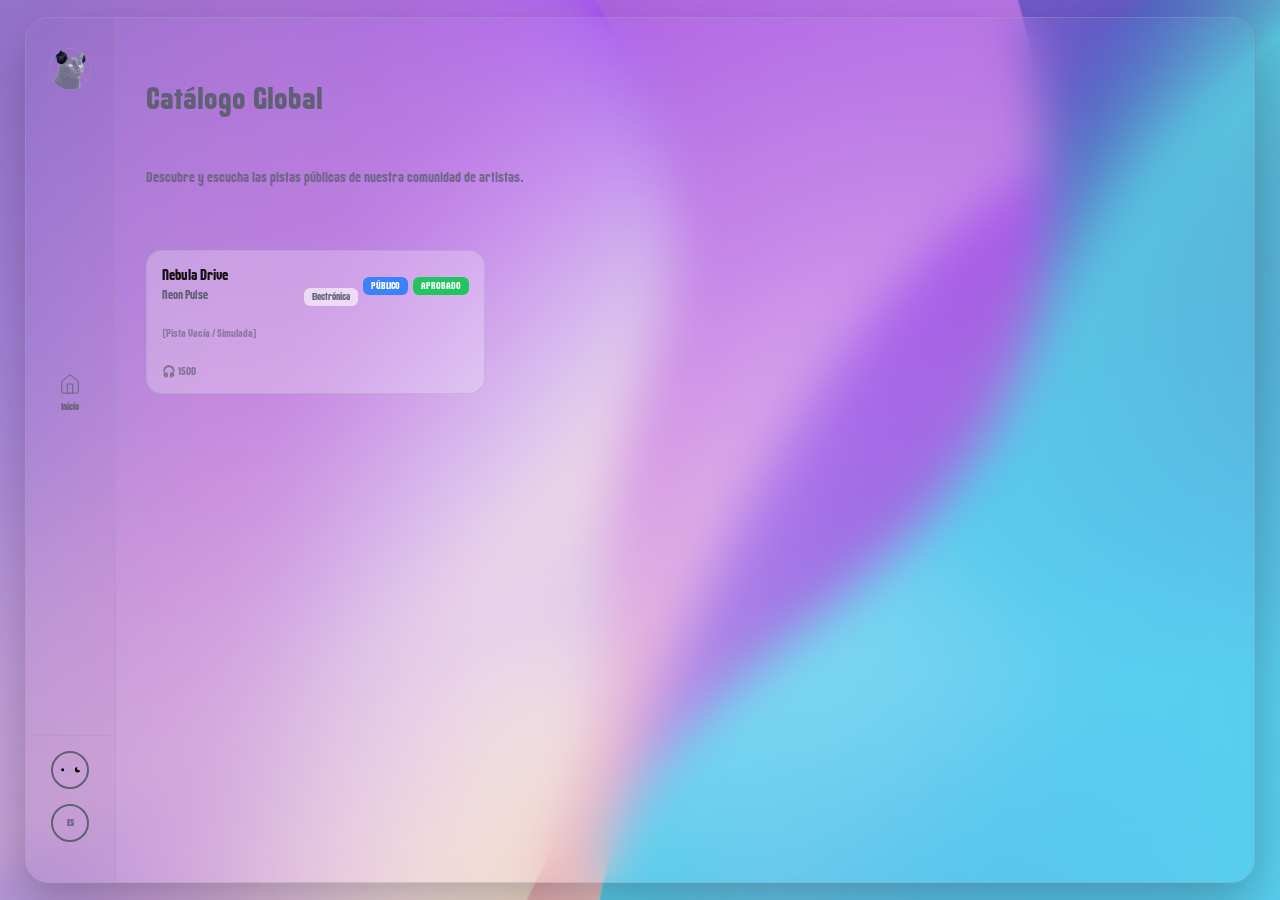
<file: catalogo.html>
<!DOCTYPE html>
<html lang="es">
<head>
    <meta charset="UTF-8">
    <meta name="viewport" content="width=device-width, initial-scale=1.0">
    <title>Mishgroove - Catálogo Global</title>
    <link rel="stylesheet" href="styles.css">
    <link id="favicon" rel="icon" type="image/png" href="icon/Claro/favicon-128x128.png">
</head>
<body class="theme-claro">

    <div class="glass-dashboard-container">
        <aside class="sidebar">
            <div class="logo-avatar-wrapper">
                <img src="Images/logo tema claro.png" class="logo-avatar img-claro" alt="Logo Mishgroove" onerror="this.style.display='none'">
                <img src="Images/logo tema alt.png" class="logo-avatar img-alt" alt="Logo Mishgroove" onerror="this.style.display='none'">
                <img src="Images/logo tema oscuro.png" class="logo-avatar img-oscuro" alt="Logo Mishgroove" onerror="this.style.display='none'">
            </div>
        
            <nav class="sidebar-nav">
                <ul class="nav-links">
                    <li><a href="index.html">
                        <svg class="nav-svg-icon" viewBox="0 0 24 24"><path d="M3 9l9-7 9 7v11a2 2 0 0 1-2 2H5a2 2 0 0 1-2-2z"></path><polyline points="9 22 9 12 15 12 15 22"></polyline></svg>
                        <span class="nav-text lang" data-es="Inicio" data-en="Home">Inicio</span>
                    </a></li>
                </ul>
            </nav>

            <div class="sidebar-controls-footer">
                <div class="dropdown-container">
                    <button class="theme-circle-btn" id="theme-menu-btn">
                        <svg class="icon-sun" viewBox="0 0 24 24"><circle cx="12" cy="12" r="5"></circle></svg>
                        <svg class="icon-spark" viewBox="0 0 24 24"><path d="M12 2v4M12 18v4M4.93 4.93l2.83 2.83"></path></svg>
                        <svg class="icon-moon" viewBox="0 0 24 24"><path d="M21 12.79A9 9 0 1 1 11.21 3 7 7 0 0 0 21 12.79z"></path></svg>
                    </button>
                    <div class="dropdown-menu" id="theme-menu">
                        <div class="dropdown-item" data-theme="0"><svg viewBox="0 0 24 24"><circle cx="12" cy="12" r="5"></circle></svg> Claro</div>
                        <div class="dropdown-item" data-theme="1"><svg viewBox="0 0 24 24"><path d="M12 2v4M12 18v4"></path></svg> Alt</div>
                        <div class="dropdown-item" data-theme="2"><svg viewBox="0 0 24 24"><path d="M21 12.79A9 9 0 1 1 11.21 3 7 7 0 0 0 21 12.79z"></path></svg> Oscuro</div>
                    </div>
                </div>

                <div class="dropdown-container">
                    <button class="theme-circle-btn" id="lang-menu-btn" style="font-size:10px; font-weight:bold;">ES</button>
                    <div class="dropdown-menu" id="lang-menu">
                        <div class="dropdown-item" data-lang="es">ES</div>
                        <div class="dropdown-item" data-lang="en">EN</div>
                    </div>
                </div>
            </div>
        </aside>

        <main class="db-main-content" style="padding-top:40px;">
            <header class="db-topbar" style="border:none;">
                <div class="topbar-welcome"><h1 class="lang" data-es="Catálogo Global" data-en="Global Catalog">Catálogo Global</h1></div>
            </header>
            <p style="font-size: 14px; opacity:0.8; max-width:800px; margin-top:-10px;" class="lang" data-es="Descubre y escucha las pistas públicas de nuestra comunidad de artistas." data-en="Discover and listen to public tracks from our artist community.">Descubre y escucha las pistas públicas de nuestra comunidad de artistas.</p>
            
            <div class="catalog-grid" id="public-catalog-list" style="margin: 30px 0; max-width:100%;">
                </div>
        </main>
    </div>

    <script src="script.js"></script>
</body>
</html>
</file>
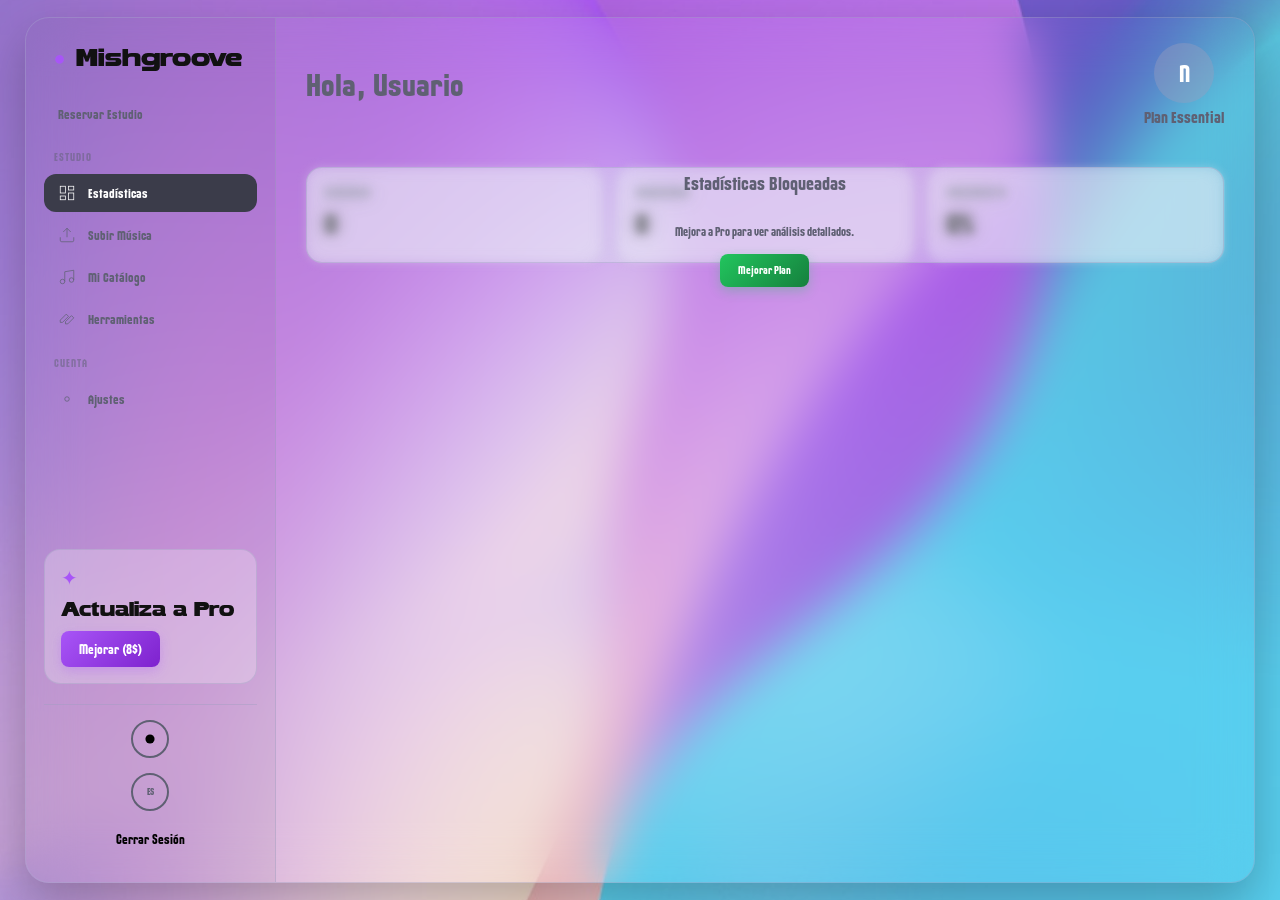
<file: essential.html>
<!DOCTYPE html>
<html lang="es">
<head>
    <meta charset="UTF-8">
    <meta name="viewport" content="width=device-width, initial-scale=1.0">
    <title>Mishgroove - Plan Essential</title>
    <link rel="stylesheet" href="styles.css">
    <link id="favicon" rel="icon" type="image/png" href="icon/Claro/favicon-128x128.png">
</head>
<body class="theme-claro">
    <div class="glass-dashboard-container">
        <aside class="db-sidebar">
            <div class="db-brand"><span class="brand-logo">●</span><span class="brand-name">Mishgroove</span></div>
            <nav class="db-menu">
                <button class="menu-item tab-trigger" data-target="view-reservations"><span>Reservar Estudio</span></button>
                <p class="menu-category lang" data-es="Estudio" data-en="Studio">Estudio</p>
                <button class="menu-item active tab-trigger" data-target="view-stats">
                    <svg viewBox="0 0 24 24"><rect x="3" y="3" width="7" height="9"></rect><rect x="14" y="3" width="7" height="5"></rect><rect x="14" y="12" width="7" height="9"></rect><rect x="3" y="16" width="7" height="5"></rect></svg>
                    <span class="lang" data-es="Estadísticas" data-en="Stats">Estadísticas</span>
                </button>
                <button class="menu-item tab-trigger" data-target="view-upload">
                    <svg viewBox="0 0 24 24"><path d="M21 15v4a2 2 0 0 1-2 2H5a2 2 0 0 1-2-2v-4M17 8l-5-5-5 5M12 3v12"/></svg>
                    <span class="lang" data-es="Subir Música" data-en="Upload Music">Subir Música</span>
                </button>
                <button class="menu-item tab-trigger" data-target="view-catalog">
                    <svg viewBox="0 0 24 24"><path d="M9 18V5l12-2v13"></path><circle cx="6" cy="18" r="3"></circle><circle cx="18" cy="16" r="3"></circle></svg>
                    <span class="lang" data-es="Mi Catálogo" data-en="My Catalog">Mi Catálogo</span>
                </button>
                <button class="menu-item tab-trigger" data-target="view-tools">
                    <svg viewBox="0 0 24 24"><path d="M3 16.5v-3l8-8 3 3-8 8h-3zM18 7.5l3 3-8 8h-3v-3l8-8z"></path></svg>
                    <span>Herramientas</span>
                </button>
                <p class="menu-category lang" data-es="Cuenta" data-en="Account">Cuenta</p>
                <button class="menu-item tab-trigger" data-target="view-settings">
                    <svg viewBox="0 0 24 24"><circle cx="12" cy="12" r="3"></circle><path d="M19.4 15..."></path></svg>
                    <span class="lang" data-es="Ajustes" data-en="Settings">Ajustes</span>
                </button>
            </nav>

            <div class="sidebar-promo-card">
                <div class="promo-icon">✦</div>
                <h4 class="lang" data-es="Actualiza a Pro" data-en="Upgrade to Pro">Actualiza a Pro</h4>
                <button class="btn-promo-upgrade tab-trigger" data-target="view-settings" class="lang" data-es="Mejorar (8$)" data-en="Upgrade ($8)">Mejorar (8$)</button>
            </div>
            
            <div class="sidebar-controls-footer">
                <div class="dropdown-container">
                    <button class="theme-circle-btn" id="theme-menu-btn"><svg class="icon-sun" viewBox="0 0 24 24"><circle cx="12" cy="12" r="5"></circle></svg></button>
                    <div class="dropdown-menu" id="theme-menu">
                        <div class="dropdown-item" data-theme="0">Claro</div>
                        <div class="dropdown-item" data-theme="1">Alt</div>
                        <div class="dropdown-item" data-theme="2">Oscuro</div>
                    </div>
                </div>
                <div class="dropdown-container">
                    <button class="theme-circle-btn" id="lang-menu-btn" style="font-size:10px; font-weight:bold;">ES</button>
                    <div class="dropdown-menu" id="lang-menu">
                        <div class="dropdown-item" data-lang="es">ES</div>
                        <div class="dropdown-item" data-lang="en">EN</div>
                    </div>
                </div>
                <button class="logout-btn-text lang" data-es="Cerrar Sesión" data-en="Logout" style="background:none; border:none; padding:0; margin-top:5px;">Cerrar Sesión</button>
            </div>
        </aside>

        <main class="db-main-content">
            <header class="db-topbar">
                <div class="topbar-welcome"><h1 id="user-greeting">Hola, Usuario</h1></div>
                <div class="user-avatar-badge">
                    <div class="avatar-circle" id="profile-pic-display">N</div>
                    <span class="user-role-label">Plan Essential</span>
                </div>
            </header>

            <div id="view-reservations" class="dashboard-view">
                <div style="position:relative;">
                    <!-- Overlay de bloqueo -->
                    <div class="locked-overlay">
                        <svg viewBox="0 0 24 24" style="width:40px; height:40px; margin-bottom:10px; fill:none; stroke:currentColor; stroke-width:2;"><rect x="3" y="11" width="18" height="11" rx="2" ry="2"></rect><path d="M7 11V7a5 5 0 0 1 10 0v4"></path></svg>
                        <h3 class="lang" data-es="Reservas Bloqueadas" data-en="Reservations Locked">Reservas Bloqueadas</h3>
                        <p style="font-size:12px; margin-bottom:15px;" class="lang" data-es="Mejora a Pro para poder reservar estudios e instrumentos de nuestro catálogo." data-en="Upgrade to Pro to reserve studios and gear.">Mejora a Pro para poder reservar estudios e instrumentos de nuestro catálogo.</p>
                        <button class="btn-table-action btn-success tab-trigger" data-target="view-settings">Mejorar Plan</button>
                    </div>
                    
                    <!-- Contenido desenfocado y desactivado -->
                    <div style="filter: blur(5px); pointer-events: none; user-select: none;">
                        <h2>Catálogo de Estudios e Instrumentos</h2>
                        <div class="catalog-grid" id="services-catalog-list"></div>
                        <div class="cart-container">
                            <h3>Tu Reserva</h3>
                            <div id="user-cart-items"></div>
                            <div id="user-cart-total" class="cart-total">Total: $0</div>
                            <button id="checkout-btn" class="btn-submit" style="margin-top:15px;">Confirmar y Pagar</button>
                        </div>
                    </div>
                </div>
            </div>
            
            <div id="view-stats" class="dashboard-view active">
                <div style="position:relative;">
                    <div class="locked-overlay">
                        <svg viewBox="0 0 24 24" style="width:40px; height:40px; margin-bottom:10px; fill:none; stroke:currentColor; stroke-width:2;"><rect x="3" y="11" width="18" height="11" rx="2" ry="2"></rect><path d="M7 11V7a5 5 0 0 1 10 0v4"></path></svg>
                        <h3 class="lang" data-es="Estadísticas Bloqueadas" data-en="Locked Stats">Estadísticas Bloqueadas</h3>
                        <p style="font-size:12px; margin-bottom:15px;" class="lang" data-es="Mejora a Pro para ver análisis detallados." data-en="Upgrade to Pro for analytics.">Mejora a Pro para ver análisis detallados.</p>
                        <button class="btn-table-action btn-success tab-trigger" data-target="view-settings">Mejorar Plan</button>
                    </div>
                    
                    <section class="db-metrics-grid" style="filter: blur(4px);">
                        <div class="metric-card"><div class="card-head">Escuchas</div><h2 id="stats-listens">0</h2></div>
                        <div class="metric-card"><div class="card-head">Seguidores</div><h2 id="stats-followers">0</h2></div>
                        <div class="metric-card"><div class="card-head">Crecimiento</div><h2 id="stats-reach">0%</h2></div>
                    </section>
                </div>
            </div>

            <div id="view-upload" class="dashboard-view">
                <h2 class="lang" data-es="Subir Nueva Pista" data-en="Upload New Track">Subir Nueva Pista</h2>
                <div class="upload-zone" id="drop-zone">
                    <svg viewBox="0 0 24 24" fill="none" stroke="currentColor" stroke-width="2"><path d="M21 15v4a2 2 0 0 1-2 2H5a2 2 0 0 1-2-2v-4M17 8l-5-5-5 5M12 3v12"/></svg>
                    <p class="lang" data-es="Arrastra tu archivo Master (.wav, .mp3)" data-en="Drag your Master file">Arrastra tu archivo Master (.wav, .mp3)</p>
                    <input type="file" id="track-file" accept="audio/*" style="display:none;">
                </div>
                
                <form class="upload-form" id="upload-track-form">
                    <div class="input-wrapper">
                        <label style="font-size:12px;">Título de la Pista</label>
                        <input type="text" id="track-title" required>
                    </div>
                    <div class="input-wrapper">
                        <label style="font-size:12px;">Género</label>
                        <select id="track-genre">
                            <option>Electrónica</option><option>Rock</option><option>Cinematic</option><option>Urbano</option>
                        </select>
                    </div>
                    <div class="input-wrapper checkbox-wrapper" style="margin-top:5px;">
                        <input type="checkbox" id="track-public">
                        <label for="track-public" class="lang" data-es="Hacer público en el catálogo global" data-en="Make public in global catalog">Hacer público en el catálogo global</label>
                    </div>
                    <button type="submit" class="btn-submit lang" data-es="Enviar a Revisión" data-en="Submit for Review">Enviar a Revisión</button>
                </form>
            </div>

            <div id="view-catalog" class="dashboard-view">
                <h2 class="lang" data-es="Mi Catálogo Privado" data-en="My Private Catalog">Mi Catálogo Privado</h2>
                <div id="user-track-list" class="catalog-grid" style="max-width:100%; margin-top:10px;"></div>
            </div>

            <!-- Vista de Herramientas (Metrónomo) -->
            <div id="view-tools" class="dashboard-view">
                <h2>Metrónomo Digital</h2>
                <div class="metronome-container">
                    <div class="metronome-knob-container">
                        <div class="knob" id="metronome-knob"></div>
                    </div>
                    <div class="metronome-main-panel">
                        <div class="metronome-display">
                            <div class="metronome-led"></div>
                            <span id="metronome-bpm-display">120</span>
                            <span class="bpm-label">BPM</span>
                        </div>
                        <button class="btn-table-action" id="metronome-signature-btn" style="margin-top: 15px;">Compás: 4/4</button>
                        <button class="btn-submit" id="metronome-start-stop-btn" style="width: 100%; margin-top: 15px;">Iniciar</button>
                    </div>
                </div>
            </div>

            <div id="view-settings" class="dashboard-view">
                <h2 class="lang" data-es="Ajustes y Mejoras" data-en="Settings & Upgrades">Ajustes y Mejoras</h2>
                <div class="upload-form" style="max-width:400px;">
                    <h3 class="lang" data-es="Cambiar Foto de Perfil" data-en="Change Profile Pic">Cambiar Foto de Perfil</h3>
                    <input type="file" id="profile-pic-input" accept="image/*">
                    <button class="btn-table-action" id="save-pic-btn" style="margin-top:10px;">Guardar Foto</button>
                </div>

                <!-- Formulario de Redes Sociales -->
                <form id="socials-form" class="upload-form" style="max-width:400px; margin-top: 30px;">
                    <h3>Redes Sociales</h3>
                    <div class="input-wrapper">
                        <input type="url" id="social-youtube" placeholder="Link a tu canal de YouTube">
                    </div>
                    <div class="input-wrapper">
                        <input type="url" id="social-instagram" placeholder="Link a tu perfil de Instagram">
                    </div>
                    <div class="input-wrapper">
                        <input type="url" id="social-spotify" placeholder="Link a tu perfil de Spotify">
                    </div>
                    <button type="submit" class="btn-submit">Guardar Redes</button>
                </form>

                <!-- Formulario de Mejora a Pro con Pago por Transferencia -->
                <form id="upgrade-to-pro-form" class="upload-form" style="max-width: 550px; margin-top: 30px; border-color: var(--btn-primary-start);">
                    <h3 style="color: var(--btn-primary-start);">Mejorar a Plan Pro ($8)</h3>
                    <div style="font-size:13px; line-height:1.6; background:var(--input-bg); padding:15px; border-radius:12px; border:1px solid var(--glass-border); margin-bottom: 20px;">
                        <strong>Datos para Transferencia Bancaria:</strong><br>
                        <span>- Banco: Banco de Venezuela</span><br>
                        <span>- C.I: V-27.765.432</span><br>
                        <span>- Teléfono: 0412-1234567</span><br>
                        <span>- Concepto: Pago Mishgroove</span>
                    </div>
                    <div style="display: flex; flex-direction: column; gap: 10px; margin-top: 15px;">
                        <div class="input-wrapper">
                           <input type="text" id="upgrade-bank-name" placeholder="Banco desde el que pagó" required>
                        </div>
                        <div class="input-wrapper">
                           <input type="text" id="upgrade-transaction-ref" placeholder="Nº de Referencia del pago" required>
                        </div>
                        <button type="submit" class="btn-submit" style="margin-top:5px;">Enviar Comprobante de Pago</button>
                    </div>
                </form>
            </div>
        </main>
    </div>
    <script src="script.js"></script>
</body>
</html>
</file>
<file: styles.css>
@font-face {
    font-family: titulo;
    src: url("fonts/Honfleur-Heavy.otf");
}

@font-face {
    font-family: texto;
    src: url("fonts/Maqui Hv.otf");
}

/* ================= AJUSTES TIPOGRÁFICOS Y TEXTO SEGURO ================= */
h1, h2, h3, h4, h5, h6, p, span, a, label, div {
    overflow-wrap: break-word;
    word-break: normal; /* Evita que rompa letras dentro de las palabras */
}

body::-webkit-scrollbar { display: none; }
html { scrollbar-width: none; scroll-behavior: smooth; }

:root {
    --font-title: 'titulo';
    --font-main: 'texto', sans-serif;
    --transition-speed: 0.4s;
}

/* ================= THEMES ================= */
body.theme-claro {
    --bg-color: #e2e5f0; --glass-bg: rgba(220, 224, 240, 0); --glass-border: rgba(155, 158, 189, 0.4);
    --card-bg: rgba(255, 255, 255, 0.242); --card-hover: rgba(198, 202, 230, 0.6); --text-color: #5f6073;
    --text-accent: #3b3c4a; --invert-text: #111; --modal-bg: rgba(225, 228, 242, 0.75); --input-bg: rgba(255, 255, 255, 0.6);
    --btn-color: #3b3c4a; --btn-text: #fff;
    --bg-overlay: rgba(220, 224, 240, 0.4);
    --hero-mesh: url('Images/claro.jpg');
    /* Tono oscuro para la imagen de fondo del hero */
    --hero-image-overlay: linear-gradient(0deg, rgba(226, 229, 240, 0.5) 0%, rgba(226, 229, 240, 0) 100%);

}

body.theme-alt {
    --bg-color: #ded6c9; --glass-bg: rgba(255, 255, 255, 0); --glass-border: rgba(156, 142, 119, 0.4);
    --card-bg: rgba(220, 208, 188, 0.16); --card-hover: rgba(191, 178, 156, 0.6); --text-color: #53493a;
    --text-accent: #2b251d; --invert-text: #222; --modal-bg: rgba(214, 202, 182, 0.8); --input-bg: rgba(255, 255, 255, 0.5);
    --btn-color: #4d4437; --btn-text: #fff;
    --bg-overlay: rgba(145, 130, 110, 0.5);
    --hero-mesh: url('Images/alt.jpg');
    /* Tono oscuro para la imagen de fondo del hero */
    --hero-image-overlay: linear-gradient(0deg, rgba(222, 214, 201, 0.6) 0%, rgba(222, 214, 201, 0.1) 100%);
}

body.theme-oscuro {
    --bg-color: #0b0c10; --glass-bg: rgba(30, 32, 48, 0); --glass-border: rgba(56, 60, 90, 0.45);
    --card-bg: rgba(37, 40, 61, 0.5); --card-hover: rgba(54, 58, 87, 0.75); --text-color: #888ca8;
    --text-accent: #a5a9c5; --invert-text: #fff; --modal-bg: rgba(20, 22, 33, 0.75); --input-bg: rgba(255, 255, 255, 0.07);
    --btn-color: #fff; --btn-text: #111;
    --bg-overlay: rgba(0, 0, 0, 0.75);
    --hero-mesh: url('Images/oscuro.jpg');
    /* Tono oscuro para la imagen de fondo del hero */
    --hero-image-overlay: linear-gradient(0deg, rgba(11, 12, 16, 0.8) 0%, rgba(11, 12, 16, 0.2) 100%);
}

/* FONDOS GLOBALES Y CAPA DE OPACIDAD */
body { 
    background-color: var(--bg-color); 
    background-image: var(--hero-mesh);
    background-size: cover;
    background-position: center;
    background-attachment: fixed;
    color: var(--text-color); 
    font-family: var(--font-main); 
    transition: background-color var(--transition-speed); 
    margin: 0; 
    display: flex; 
    justify-content: center; 
    align-items: center; 
    min-height: 100vh; 
    overflow: hidden; 
    position: relative;
}

body::before {
    content: '';
    position: fixed;
    inset: 0;
    background: var(--bg-overlay);
    z-index: -1;
    transition: background var(--transition-speed);
}

.glass-dashboard-container { 
    display: flex; 
    width: 96vw; 
    height: 96vh; 
    background: var(--glass-bg); 
    border: 1px solid var(--glass-border); 
    border-radius: 24px; 
    backdrop-filter: blur(25px); 
    -webkit-backdrop-filter: blur(25px); 
    box-shadow: 0 20px 50px rgba(0, 0, 0, 0.25);
    overflow: hidden; 
    animation: pageLoad 0.8s cubic-bezier(0.2, 0.8, 0.2, 1) forwards, themeFadeIn 0.5s ease;
}

/* Animación para la transición de tema */
.glass-dashboard-container.theme-fade-out {
    animation: themeFadeOut 0.25s ease forwards;
}

@keyframes themeFadeOut { from { opacity: 1; transform: scale(1); } to { opacity: 0; transform: scale(0.99); } }
@keyframes themeFadeIn { from { opacity: 0; transform: scale(0.99); } to { opacity: 1; transform: scale(1); } }

/* SIDEBAR & NAV */
.sidebar { width: 90px; background: rgba(0, 0, 0, 0.02); border-right: 1px solid var(--glass-border); display: flex; flex-direction: column; justify-content: space-between; align-items: center; padding: 30px 0; box-sizing: border-box; z-index: 10; }

.logo-avatar-wrapper { width: 42px; height: 42px; display: flex; justify-content: center; align-items: center; border-radius: 50%; overflow: hidden; flex-shrink: 0; }
.logo-avatar { display: none; width: 100%; height: 100%; object-fit: cover; }

body.theme-claro .img-claro, body.theme-alt .img-alt, body.theme-oscuro .img-oscuro { display: block; }
.sidebar-nav { flex-grow: 1; display: flex; align-items: center; margin-top: -40px; min-width: 0; }
.sidebar .nav-links { list-style: none; padding: 0; margin: 0; display: flex; flex-direction: column; gap: 30px; width: 100%; }
.sidebar .nav-links a { text-decoration: none; color: var(--text-color); font-size: 11px; display: flex; flex-direction: column; align-items: center; transition: transform 0.2s, color 0.2s; width: 100%; text-align: center; }
.sidebar .nav-links a:hover { color: var(--text-accent); transform: scale(1.1); }
.nav-svg-icon { width: 22px; height: 22px; stroke: currentColor; fill: none; }

.nav-text { font-size: 10px; font-weight: bold; margin-top: 6px; display: block; text-align: center; max-width: 100%; }

/* DROPDOWNS TEMA E IDIOMA */
.sidebar-controls-footer { display: flex; flex-direction: column; align-items: center; gap: 15px; border-top: 1px solid var(--glass-border); padding-top: 15px; margin-bottom: 10px; width: 100%;}
.dropdown-container { position: relative; display: flex; justify-content: center; width: 100%; }
.theme-circle-btn { width: 38px; height: 38px; background-color: transparent; border: 2px solid var(--text-color); border-radius: 50%; cursor: pointer; display: flex; justify-content: center; align-items: center; color: var(--text-color); transition: all 0.3s ease; overflow: hidden; }

/* Icono dinámico para el botón de tema */
.theme-icon-display {
    width: 18px;
    height: 18px;
    background-color: currentColor;
    transition: all 0.4s ease;
}

body.theme-claro .theme-icon-display { mask-image: url('data:image/svg+xml,<svg xmlns="http://www.w3.org/2000/svg" viewBox="0 0 24 24" fill="none" stroke="black" stroke-width="2" stroke-linecap="round" stroke-linejoin="round"><circle cx="12" cy="12" r="5"></circle><line x1="12" y1="1" x2="12" y2="3"></line><line x1="12" y1="21" x2="12" y2="23"></line><line x1="4.22" y1="4.22" x2="5.64" y2="5.64"></line><line x1="18.36" y1="18.36" x2="19.78" y2="19.78"></line><line x1="1" y1="12" x2="3" y2="12"></line><line x1="21" y1="12" x2="23" y2="12"></line><line x1="4.22" y1="19.78" x2="5.64" y2="18.36"></line><line x1="18.36" y1="5.64" x2="19.78" y2="4.22"></line></svg>'); }
body.theme-alt .theme-icon-display { mask-image: url('data:image/svg+xml,<svg xmlns="http://www.w3.org/2000/svg" viewBox="0 0 24 24" fill="none" stroke="black" stroke-width="2" stroke-linecap="round" stroke-linejoin="round"><path d="M12 2v4M12 18v4M4.93 4.93l2.83 2.83M16.24 16.24l2.83 2.83M2 12h4M18 12h4M4.93 19.78l2.83-2.83M16.24 7.76l2.83-2.83"></path></svg>'); }
body.theme-oscuro .theme-icon-display { mask-image: url('data:image/svg+xml,<svg xmlns="http://www.w3.org/2000/svg" viewBox="0 0 24 24" fill="none" stroke="black" stroke-width="2" stroke-linecap="round" stroke-linejoin="round"><path d="M21 12.79A9 9 0 1 1 11.21 3 7 7 0 0 0 21 12.79z"></path></svg>'); }

/* Posicionamiento del menú desplegable en la barra lateral */
.dropdown-menu {
    position: absolute; left: 100%; bottom: 0; margin-left: 15px;
    background: var(--modal-bg); border: 1px solid var(--glass-border); border-radius: 12px;
    padding: 8px; display: flex; flex-direction: column; gap: 5px;
    opacity: 0; pointer-events: none; transition: all 0.3s ease; backdrop-filter: blur(15px);
    min-width: 110px; z-index: 100; box-shadow: 0 10px 30px rgba(0,0,0,0.3);
    transform: translateX(-10px); /* Animación para la barra lateral */
}

/* Ajuste para cuando el menú está en la barra de navegación superior */
.cinematic-navbar-pill .dropdown-menu {
    left: auto; right: 0; bottom: auto; top: calc(100% + 10px);
    transform: translateY(-10px); /* Animación para la barra superior */
}
.dropdown-menu.active { opacity: 1; pointer-events: auto; transform: translateX(0); }
.dropdown-item { padding: 10px 14px; border-radius: 8px; font-size: 12px; font-weight: bold; cursor: pointer; color: var(--invert-text); text-align: left; transition: background 0.2s, padding-left 0.2s; display: flex; align-items: center; gap: 8px; }
.dropdown-item:hover { background: var(--card-hover); padding-left: 18px; }
.dropdown-item svg { width: 14px; height: 14px; fill: none; stroke: currentColor; stroke-width: 2; }

/* HERO & SCROLL SECTIONS */
.cinematic-hero-section { flex: 1; display: flex; flex-direction: column; position: relative; overflow-y: auto; scroll-behavior: smooth; }
.cinematic-hero-section::-webkit-scrollbar, .db-main-content::-webkit-scrollbar { width: 8px; } 
.cinematic-hero-section::-webkit-scrollbar-thumb, .db-main-content::-webkit-scrollbar-thumb { background: var(--glass-border); border-radius: 4px; }
.cinematic-hero-section::-webkit-scrollbar-track, .db-main-content::-webkit-scrollbar-track { background: transparent; }

.hero-wrapper-top { min-height: 100%; display: flex; flex-direction: column; justify-content: space-between; padding: 30px 50px; box-sizing: border-box; }

/* Fondo de Hero con efecto Glass y Blur */
.hero-background {
    position: fixed;
    top: 0; left: 0; right: 0; bottom: 0;
    background-size: cover;
    background-position: center;
    filter: blur(8px) saturate(1.2);
    transform: scale(1.1);
    z-index: -2;
    opacity: 0; /* Oculto por defecto */
    transition: opacity 0.5s ease;
}

/* Capa de color oscuro que se adapta al tema */
.hero-background::after {
    content: '';
    position: absolute; inset: 0;
    background: var(--hero-image-overlay);
}

/* Imagen de fondo específica solo para el tema oscuro */
body.theme-oscuro .hero-background {
    background-image: url('https://images.unsplash.com/photo-1598488035139-bdbb2231ce04?w=1200');
}

/* Imagen de fondo específica para el tema alternativo */
body.theme-alt .hero-background {
    background-image: url('/imagen index/9.jpg');
}

/* Mostrar el fondo de imagen en los temas oscuro y alternativo */
body.theme-oscuro .hero-background,
body.theme-alt .hero-background {
    opacity: 1;
}
.cinematic-navbar-pill { background: rgba(0, 0, 0, 0.08); border: 1px solid var(--glass-border); backdrop-filter: blur(15px); padding: 10px 24px; border-radius: 50px; display: flex; justify-content: space-between; align-items: center; }
body.theme-oscuro .cinematic-navbar-pill { background: rgba(255,255,255,0.03); }
.pill-left { font-family: var(--font-title); font-size: 1.8rem; color: var(--invert-text); letter-spacing: 0.5px; }
.pill-center-controls { display: flex; gap: 10px; position: absolute; left: 50%; transform: translateX(-50%); }

/* Ajuste de color para la barra de navegación en el tema alternativo */
body.theme-alt .pill-left,
body.theme-alt .pill-center-controls .theme-circle-btn {
    color: #fff;
    border-color: #fff;
}

/* Ajuste de color para la barra lateral en el tema alternativo */
body.theme-alt .sidebar .nav-links a {
    color: #fff;
}
.pill-center-controls .theme-circle-btn { border-color: var(--invert-text); color: var(--invert-text); }
.pill-center-links a { text-decoration: none; color: var(--text-color); font-size: 13px; font-weight: 500; transition: color 0.2s; }
.pill-center-links a:hover { color: var(--invert-text); }
.pill-right-actions { display: flex; gap: 10px; }
.btn-pill-sec { background: transparent; border: 1px solid var(--glass-border); color: var(--invert-text); padding: 8px 18px; border-radius: 30px; cursor: pointer; font-family: var(--font-main); font-size: 12px; }
.btn-pill-pri { background: var(--btn-color); border: none; color: var(--btn-text); padding: 8px 20px; border-radius: 30px; cursor: pointer; font-family: var(--font-main); font-size: 12px; font-weight: bold; }
.cinematic-hero-content { max-width: 780px; margin: 0 auto; text-align: center; display: flex; flex-direction: column; align-items: center; gap: 15px; animation: slideUp 0.8s ease-out; }
.hero-tagline { font-size: 11px; font-weight: bold; letter-spacing: 1.5px; color: var(--text-color); opacity: 1; }

/* Título principal con sombra para mejorar legibilidad */
.hero-main-title { 
    font-family: var(--font-title); font-size: 4.8rem; line-height: 1.05; margin: 0; color: var(--invert-text); 
    text-shadow: 0 5px 25px rgba(0,0,0,0.2); /* Sombra base para temas claros */
}
body.theme-oscuro .hero-main-title { text-shadow: 0 5px 35px rgba(0,0,0,0.5); } /* Sombra más intensa para tema oscuro */

/* SECTIONS EXPANDED */
.glass-section { padding: 100px 50px; border-top: 1px solid var(--glass-border); color: var(--invert-text); text-align: center; display: flex; flex-direction: column; align-items: center; animation: fadeIn 1s ease; }
.glass-section h2 { font-family: var(--font-title); font-size: 3.5rem; margin-bottom: 30px; color: var(--invert-text); }
.section-desc { max-width: 800px; font-size: 16px; line-height: 1.6; color: var(--text-color); margin-bottom: 40px; }

/* GRIDS */
.about-grid, .steps-grid, .pricing-grid, .features-grid, .catalog-grid { display: grid; gap: 30px; max-width: 1000px; width: 100%; margin: 0 auto; }
.about-grid { grid-template-columns: 1fr 1fr; text-align: left; }
.steps-grid { grid-template-columns: repeat(3, 1fr); }
.pricing-grid, .features-grid { grid-template-columns: repeat(auto-fit, minmax(280px, 1fr)); }
.catalog-grid { grid-template-columns: repeat(auto-fill, minmax(300px, 1fr)); }

.about-card, .step-card, .pricing-card, .artist-card { background: var(--card-bg); border: 1px solid var(--glass-border); border-radius: 20px; padding: 40px 30px; backdrop-filter: blur(10px); transition: transform 0.3s ease, box-shadow 0.3s ease; min-width: 0; }
.about-card:hover, .step-card:hover, .pricing-card:hover, .artist-card:hover { transform: translateY(-8px); box-shadow: 0 15px 30px rgba(0,0,0,0.1); }
.about-card h3 { font-family: var(--font-title); font-size: 2rem; margin-top: 0; color: #a855f7; }

.step-card { text-align: center; position: relative; overflow: hidden; }
.step-number { font-family: var(--font-title); font-size: 4rem; position: absolute; top: -10px; right: 10px; opacity: 0.1; color: var(--invert-text); }
.pricing-card, .artist-card { display: flex; flex-direction: column; justify-content: center; text-align: center; }

.artist-card img { width: 100px; height: 100px; border-radius: 50%; margin: 0 auto 15px; object-fit: cover; border: 3px solid var(--glass-border); aspect-ratio: 1 / 1; flex-shrink: 0; }
.artist-stats { display: flex; justify-content: space-around; margin-top: 15px; border-top: 1px solid var(--glass-border); padding-top: 15px; font-size: 12px; }
.bcv-rate { max-width: 1000px; width: 100%; background: var(--card-bg); padding: 15px; border-radius: 12px; border: 1px solid var(--glass-border); margin-bottom: 20px; font-weight: bold; text-align: center; }

/* Estilos para los iconos de redes sociales en las tarjetas de artista */
.artist-socials {
    display: flex;
    justify-content: center;
    gap: 15px;
    margin-top: 15px;
}
.social-icon {
    width: 20px; height: 20px; opacity: 0.6; transition: opacity 0.2s, transform 0.2s;
}
.social-icon:hover { opacity: 1; transform: scale(1.1); }
/* TRACK ITEMS & AUDIO PLAYER */
.track-item, .admin-track-item { background: var(--card-bg); border: 1px solid var(--glass-border); border-radius: 16px; padding: 15px; display: flex; flex-direction: column; gap: 10px; text-align: left; transition: transform 0.2s, background 0.3s; animation: slideUp 0.4s ease forwards; min-width: 0; }
.track-item:hover, .admin-track-item:hover { transform: scale(1.02); background: var(--card-hover); }
.track-header { display: flex; justify-content: space-between; align-items: center; width: 100%; min-width: 0; }
.track-info { flex-grow: 1; overflow: hidden; min-width: 0; }

.track-title { font-weight: bold; font-size: 15px; margin: 0; color: var(--invert-text); }
.track-artist { font-size: 12px; margin: 4px 0 0 0; color: var(--text-color); }

.track-badge { font-size: 10px; background: rgba(0,0,0,0.1); padding: 3px 8px; border-radius: 6px; float: right; font-weight: bold; margin-left: 5px;}
.track-stats { font-size: 11px; opacity: 0.7; margin-top: 4px; display: flex; gap: 10px; }
.custom-audio-player { width: 100%; height: 35px; border-radius: 8px; outline: none; }
.custom-audio-player::-webkit-media-controls-panel { background: var(--input-bg); border-radius: 8px; }

/* MODALS (INDEX) */
.modal-overlay { position: fixed; top: 0; left: 0; width: 100vw; height: 100vh; background: rgba(10, 11, 18, 0.4); backdrop-filter: blur(16px); display: flex; justify-content: center; align-items: center; opacity: 0; pointer-events: none; transition: opacity 0.4s ease; z-index: 9999; }
.modal-overlay.active { opacity: 1; pointer-events: auto; }
.login-dashboard-layout { background: var(--modal-bg); border: 1px solid var(--glass-border); max-width: 850px; width: 90%; padding: 0; overflow: hidden; display: flex; height: 550px; position: relative; border-radius: 28px; box-shadow: 0 30px 60px rgba(0,0,0,0.3); transform: scale(0.9); transition: transform 0.4s; }
.modal-overlay.active .login-dashboard-layout { transform: scale(1); }
.close-btn { position: absolute; top: 15px; right: 20px; background: none; border: none; font-size: 32px; cursor: pointer; color: var(--text-color); z-index: 10; transition: color 0.2s;}
.close-btn:hover { color: #ef4444; }
.login-media-side { flex: 1.1; display: flex; flex-direction: column; justify-content: flex-end; background-image: url('https://images.unsplash.com/photo-1550985616-10810253b84d?q=80&w=600&auto=format&fit=crop'); background-size: cover; background-position: center; position: relative; box-sizing: border-box; padding: 25px; }

/* Tarjeta de cristal solo para el contenido de texto en la parte inferior */
.login-media-content {
    padding: 25px;
    background: rgba(0, 0, 0, 0.25);
    border: 1px solid rgba(255, 255, 255, 0.12);
    backdrop-filter: blur(15px);
    border-radius: 20px;
    color: #fff;
}
.trending-badge { align-self: flex-start; background: rgba(255, 255, 255, 0.2); padding: 5px 12px; border-radius: 20px; font-size: 10px; font-weight: bold; }
.login-media-content h3 { font-size: 2.2rem; margin: 10px 0; font-family: var(--font-title); }
.login-media-content p { font-size: 14px; opacity: 0.8; margin: 0; }
.login-form-side { flex: 0.9; padding: 40px 35px; display: flex; flex-direction: column; justify-content: center; box-sizing: border-box; overflow-y: auto; }
.login-form-side { justify-content: flex-start; } /* Alinea el contenido al inicio para evitar que se corte por arriba */
.form-wrapper { display: none; flex-direction: column; width: 100%; animation: fadeForm 0.4s ease-in-out forwards; }
.form-wrapper.active { display: flex; }
.form-side-header h2 { font-family: var(--font-title); font-size: 2.5rem; margin: 0; color: var(--invert-text); }
.role-selector { display: flex; gap: 8px; margin-bottom: 20px; }
.role-card { flex: 1; background: var(--card-bg); border: 1px solid var(--glass-border); border-radius: 12px; padding: 12px 5px; cursor: pointer; text-align: center; color: var(--text-color); transition: all 0.2s; }
.role-card.active { background: var(--btn-color); color: var(--btn-text); border-color: transparent; transform: translateY(-2px); box-shadow: 0 5px 10px rgba(0,0,0,0.1);}
.role-card p { font-size: 12px; margin: 0; font-weight: bold; }
.input-wrapper input, .input-wrapper select, .input-wrapper textarea { width: 100%; padding: 14px; background: var(--input-bg); border: 1px solid var(--glass-border); border-radius: 12px; color: var(--invert-text); outline: none; font-family: var(--font-main); box-sizing: border-box; transition: border 0.3s; }
.input-wrapper input:focus, .input-wrapper select:focus, .input-wrapper textarea:focus { border-color: #a855f7; }
/* Asegura que el texto del selector de fecha sea visible */
.input-wrapper input[type="date"] {
    color-scheme: dark;
}
.theme-claro .input-wrapper input[type="date"], .theme-alt .input-wrapper input[type="date"] { color-scheme: light; }
.btn-submit { background: var(--btn-color); color: var(--btn-text); border: none; padding: 14px; border-radius: 12px; font-weight: bold; cursor: pointer; font-size: 14px; font-family: var(--font-main); width: 100%; transition: opacity 0.2s, transform 0.2s;}
.btn-submit:hover { opacity: 0.9; transform: translateY(-2px); }
.switch-form-text { font-size: 12px; text-align: center; margin-top: 15px; opacity: 0.8; }
.switch-form-text a { color: var(--invert-text); font-weight: bold; text-decoration: none; }
.switch-form-text a { /* Estilo de botón "outline" para cambiar de formulario */
    display: inline-block;
    margin-top: 10px;
    padding: 8px 16px;
    border-radius: 8px;
    text-decoration: none;
    font-weight: 600;
    background: transparent;
    border: 1px solid var(--btn-primary-start);
    color: var(--btn-primary-start);
    transition: all 0.3s ease;
}
.switch-form-text a:hover { transform: translateY(-2px); background: var(--btn-primary-shadow); }
/* PAYMENT GRID */
.payment-grid { display: grid; gap: 10px; grid-template-columns: 1fr 1fr; margin-bottom: 10px; padding: 15px; border-radius: 12px; border: 1px solid var(--glass-border); background: rgba(0,0,0,0.02); }
.payment-grid input { padding: 10px; background: var(--input-bg); border: 1px solid var(--glass-border); border-radius: 8px; color: var(--invert-text); width: 100%; box-sizing: border-box; font-family: var(--font-main); }
.col-span-2 { grid-column: span 2; }

/* ======================= DASHBOARD UNIFICADO (PRO, ESSENTIAL, SIGNATURE) ======================= */
.db-main-content { flex: 1; display: flex; flex-direction: column; padding: 25px 30px; box-sizing: border-box; overflow-y: auto; gap: 20px; background: transparent; scroll-behavior: smooth;}
.db-sidebar { width: 250px; background: rgba(0, 0, 0, 0.04); border-right: 1px solid var(--glass-border); display: flex; flex-direction: column; padding: 25px 18px; box-sizing: border-box; justify-content: space-between; position: relative; }
body.theme-oscuro .db-sidebar { background: rgba(255, 255, 255, 0.02); }
.db-brand { display: flex; align-items: center; gap: 10px; padding-left: 10px; margin-bottom: 25px; }
.brand-logo { font-size: 20px; color: #a855f7; }

/* CORRECCIÓN DE NOMBRE DE MARCA "Mishgroup..." */
.brand-name { font-family: var(--font-title); font-size: 1.5rem; color: var(--invert-text); white-space: normal; word-break: normal; overflow: visible; }

.db-menu { display: flex; flex-direction: column; gap: 4px; flex-grow: 1; overflow-y: auto; }
.menu-category { font-size: 11px; text-transform: uppercase; letter-spacing: 1px; margin: 15px 0 6px 10px; opacity: 0.5; font-weight: bold; }
.menu-item { display: flex; align-items: center; gap: 12px; padding: 10px 14px; border-radius: 12px; text-decoration: none; color: var(--text-color); font-size: 13px; font-weight: bold; transition: all 0.2s; cursor: pointer; border: none; background: none; width: 100%; text-align: left; }
.menu-item svg { width: 18px; height: 18px; stroke: currentColor; fill: none; }
.menu-item:hover { background: var(--card-hover); transform: translateX(5px); }
.menu-item.active { background: var(--btn-color); color: var(--btn-text); transform: translateX(0); }
.sidebar-promo-card { background: var(--card-bg); border: 1px solid var(--glass-border); border-radius: 16px; padding: 16px; margin-bottom: 20px; text-align: left; box-sizing: border-box; animation: fadeIn 1s; }
.sidebar-promo-card h4 {
    margin-top: 5px;
    margin-bottom: 10px;
    font-family: var(--font-title);
    color: var(--invert-text);
    font-size: 1.2rem;
}
.promo-icon { font-size: 20px; margin-bottom: 8px; color: #a855f7; }

/* ======== CONTROL DE IMÁGENES DENTRO DEL DASHBOARD ======== */
.db-main-content img {
    max-width: 100%;
    max-height: 380px;
    object-fit: cover;
    border-radius: 16px;
    display: block;
    margin-top: 10px;
}

/* Si la imagen en "Hola, miche" es la foto de perfil del usuario */
.user-profile-avatar,
.user-avatar-lg {
    width: 90px !important;
    height: 90px !important;
    border-radius: 50% !important;
    object-fit: cover !important;
    border: 3px solid #a855f7 !important;
    display: inline-block !important;
}

/* Chat / Reclamos */
.chat-container { display: flex; flex-direction: column; gap: 15px; margin-bottom: 20px; max-height: 400px; overflow-y: auto; }
.chat-message { background: var(--card-bg); padding: 15px; border-radius: 12px; border: 1px solid var(--glass-border); }
.chat-message.admin-reply { border-color: #a855f7; background: rgba(168, 85, 247, 0.05); border-left: 4px solid #a855f7; }
.chat-message-header { display: flex; justify-content: space-between; font-size: 11px; opacity: 0.7; margin-bottom: 5px; }

/* Reservas / Catálogo de Servicios */
.reservation-card { display: flex; flex-direction: column; background: var(--card-bg); padding: 15px; border-radius: 16px; border: 1px solid var(--glass-border); transition: transform 0.2s; }
.reservation-card:hover { transform: translateY(-3px); }
.reservation-card img { width: 100%; height: 140px; object-fit: cover; border-radius: 8px; margin-bottom: 10px; border: 1px solid var(--glass-border); }
.reservation-info { font-size: 13px; line-height: 1.5; margin-bottom: 10px; min-width: 0; }
.cart-container { background: rgba(168, 85, 247, 0.05); border: 1px solid #a855f7; padding: 20px; border-radius: 16px; margin-top: 20px; }
.cart-item { display: flex; justify-content: space-between; border-bottom: 1px solid var(--glass-border); padding: 10px 0; font-size: 14px; }
.cart-total { display: flex; justify-content: space-between; font-weight: bold; font-size: 18px; margin-top: 15px; color: #a855f7; }

/* Fotos Administrador */
.admin-user-info { display: flex; align-items: center; gap: 15px; }
.admin-user-avatar { width: 45px; height: 45px; border-radius: 50%; object-fit: cover; border: 2px solid #a855f7; flex-shrink: 0; aspect-ratio: 1 / 1; }

/* Botones y utilidades genéricas de tablas */
.btn-table-action { background: var(--input-bg); border: 1px solid var(--glass-border); color: var(--invert-text); padding: 6px 12px; border-radius: 6px; font-size: 11px; cursor: pointer; transition: 0.2s; }
.btn-table-action:hover { opacity: 0.8; }
.btn-success { background: #22c55e; color: #fff; border: none; }
.btn-danger { background: #ef4444; color: #fff; border: none; }
.btn-primary { background: #a855f7; color: #fff; border: none; }
.dashboard-view { display: none; animation: fadeIn 0.4s ease; }
.dashboard-view.active { display: block; }

/* Títulos para cada vista del dashboard */
.dashboard-view > h2 {
    font-family: var(--font-title);
    font-size: 2.8rem;
    color: var(--invert-text);
    margin-bottom: 25px;
}
@keyframes fadeIn { from { opacity: 0; } to { opacity: 1; } }
@keyframes slideUp { from { opacity: 0; transform: translateY(10px); } to { opacity: 1; transform: translateY(0); } }
/* =========================================================
   CORRECCIÓN: POSICIÓN Y FORMA DE LA IMAGEN DE PERFIL
========================================================= */

/* 1. Alinea el saludo a la izquierda y empuja el perfil a la esquina superior derecha */
.db-topbar {
    display: flex !important;
    justify-content: space-between !important;
    align-items: center !important;
    width: 100%;
    padding-bottom: 20px;
}

/* 2. Fuerza que el contenedor del usuario se mantenga a la derecha */
.user-avatar-badge {
    display: flex;
    flex-direction: column;
    align-items: center;
    gap: 5px;
    margin-left: auto !important; 
}

/* 3. Crea el círculo perfecto y recorta las esquinas de cualquier imagen cuadrada */
.avatar-circle {
    width: 60px !important;       /* Ancho fijo */
    height: 60px !important;      /* Alto fijo (mismo que el ancho) */
    border-radius: 50% !important; /* Hace que sea completamente circular */
    overflow: hidden !important;   /* Oculta lo que sobresalga del círculo */
    display: flex;
    justify-content: center;
    align-items: center;
    background-color: var(--glass-border, #4b5563);
    color: #ffffff;
    font-size: 24px;
    font-weight: bold;
    flex-shrink: 0;
}

/* 4. Asegura que la imagen de perfil llene el círculo sin deformarse */
.avatar-circle img {
    width: 100% !important;
    height: 100% !important;
    object-fit: cover !important; /* Mantiene la proporción de la foto */
    border-radius: 50% !important;
}

/* =========================================================
   CORRECCIÓN: TAMAÑO DEL ICONO EN "SUBIR MASTER"
========================================================= */

/* 1. Limita el tamaño de los SVG o imágenes dentro de la zona de subida */
.main-content svg,
.upload-container svg,
.drop-zone svg,
.upload-area svg {
    width: 80px !important;  /* Ajusta este valor si lo quieres más grande o pequeño */
    height: 80px !important;
    margin: 0 auto 20px auto !important; /* Centra el icono y da espacio abajo */
    display: block !important;
    opacity: 0.7; /* Lo hace lucir un poco más sutil e integrado al fondo */
}

/* 2. Por si estás usando una etiqueta <i> (como Boxicons o FontAwesome) */
.main-content i.upload-icon,
.upload-container i,
.drop-zone i,
.upload-zone i {
    font-size: 80px !important;
    display: block !important;
    margin: 0 auto 20px auto !important;
    text-align: center;
    opacity: 0.7;
}

/* 3. Asegúrate de que el contenedor de la zona de subida esté centrado */
.upload-container,
.drop-zone,
.upload-zone {
    display: flex;
    flex-direction: column;
    justify-content: center;
    align-items: center;
    text-align: center;
    /* Agrega un tamaño máximo si la caja también se está estirando demasiado */
    max-width:300px;
    margin: 0 auto;
}

/* Overlay de bloqueo para plan Essential */
.locked-overlay {
    position: absolute; inset: 0; background: var(--bg-overlay); backdrop-filter: blur(8px); z-index: 5;
    display: flex; flex-direction: column; justify-content: center; align-items: center; text-align: center;
    border-radius: 16px; border: 1px solid var(--glass-border);
}

/* ================= INSIGHTS FINANCIEROS Y GRÁFICAS ================= */
.stats-header-bar {
    display: flex;
    justify-content: space-between;
    align-items: center;
    margin-bottom: 20px;
}

.live-badge {
    background: var(--btn-primary-shadow); /* Fondo semitransparente que se adapta al tema */
    color: var(--btn-primary-start); /* Color de texto que se adapta al tema */
    border: 1px solid var(--btn-primary-start);
    padding: 4px 12px;
    border-radius: 20px;
    font-size: 12px;
    font-weight: bold;
}

.db-metrics-grid {
    display: grid;
    grid-template-columns: repeat(auto-fit, minmax(200px, 1fr));
    gap: 15px;
    margin-bottom: 25px;
}

.metric-card {
    background: var(--card-bg);
    border: 1px solid var(--glass-border);
    border-radius: 16px;
    padding: 18px;
    display: flex;
    flex-direction: column;
    justify-content: space-between;
    transition: transform 0.3s ease, box-shadow 0.3s ease;
}

.metric-card:hover {
    transform: translateY(-3px);
    box-shadow: 0 8px 20px rgba(0, 0, 0, 0.15);
}

.metric-card.violet-gradient {
    background: linear-gradient(135deg, rgba(168, 85, 247, 0.25), rgba(59, 130, 246, 0.15));
    border-color: rgba(168, 85, 247, 0.4);
}

.card-head {
    font-size: 12px;
    text-transform: uppercase;
    letter-spacing: 0.5px;
    opacity: 0.85;
}

.metric-card h2 {
    font-size: 26px;
    margin: 8px 0 4px 0;
    color: var(--invert-text);
}

.metric-subtext {
    font-size: 11px;
    opacity: 0.7;
}

.charts-grid {
    display: grid;
    grid-template-columns: 2fr 1.2fr;
    gap: 20px;
    margin-bottom: 25px;
}

@media (max-width: 900px) {
    .charts-grid {
        grid-template-columns: 1fr;
    }
}

.chart-card {
    background: var(--card-bg);
    border: 1px solid var(--glass-border);
    border-radius: 16px;
    padding: 20px;
    display: flex;
    flex-direction: column;
}

.chart-card-header {
    display: flex;
    justify-content: space-between;
    align-items: center;
    margin-bottom: 15px;
}

.chart-card-header h3 {
    font-size: 15px;
    margin: 0;
    color: var(--invert-text);
}

.chart-period {
    font-size: 11px;
    opacity: 0.6;
}

.canvas-wrapper {
    position: relative;
    height: 230px;
    width: 100%;
}

.financial-breakdown-section {
    background: var(--card-bg);
    border: 1px solid var(--glass-border);
    border-radius: 16px;
    padding: 20px;
    margin-top: 20px;
}

.financial-breakdown-section h3 {
    margin-top: 0;
    margin-bottom: 15px;
    font-size: 16px;
    color: var(--invert-text);
}

.table-responsive {
    overflow-x: auto;
}

.financial-table {
    width: 100%;
    border-collapse: collapse;
    font-size: 13px;
    text-align: left;
}

.financial-table th {
    padding: 10px;
    border-bottom: 1px solid var(--glass-border);
    opacity: 0.8;
    font-weight: 600;
}

.financial-table td {
    padding: 12px 10px;
    border-bottom: 1px solid rgba(255, 255, 255, 0.05);
}

.financial-table tbody tr:hover {
    background: rgba(255, 255, 255, 0.03);
}
/* ================= ARREGLOS DE TAMAÑO Y RESPONSIVIDAD ================= */
img {
    max-width: 100%;
    height: auto;
    object-fit: cover;
}

.artist-card img, .step-card img, .about-card img, .reservation-card img {
    border-radius: 8px;
    box-shadow: 0 4px 10px rgba(0,0,0,0.1);
    transition: transform var(--transition-speed) ease;
}

/* ================= VARIABLES DE COLOR POR TEMA (Botones y Acentos) ================= */
/* Tema Claro (Morado Mishgroove original) */
.theme-claro {
    --btn-primary-start: #a855f7;
    --btn-primary-end: #7e22ce;
    --btn-primary-shadow: rgba(168, 85, 247, 0.3);
    --btn-primary-hover-start: #b86bf8;
    --btn-primary-hover-end: #8e2bdf;
    --btn-primary-hover-shadow: rgba(168, 85, 247, 0.5);
}

/* Tema Alt (Esmeralda/Teal dinámico) */
.theme-alt {
    --btn-primary-start: #10b981; 
    --btn-primary-end: #047857;
    --btn-primary-shadow: rgba(16, 185, 129, 0.3);
    --btn-primary-hover-start: #34d399;
    --btn-primary-hover-end: #059669;
    --btn-primary-hover-shadow: rgba(16, 185, 129, 0.5);
}

/* Tema Oscuro (Azul Eléctrico) */
.theme-oscuro {
    --btn-primary-start: #3b82f6; 
    --btn-primary-end: #1d4ed8;
    --btn-primary-shadow: rgba(59, 130, 246, 0.3);
    --btn-primary-hover-start: #60a5fa;
    --btn-primary-hover-end: #2563eb;
    --btn-primary-hover-shadow: rgba(59, 130, 246, 0.5);
}

/* ================= DISEÑO DE BOTONES ADAPTATIVOS ================= */
button {
    font-family: var(--font-main);
    cursor: pointer;
    transition: transform 0.3s ease, box-shadow 0.3s ease, background 0.3s ease, border-color 0.3s ease;
}

/* Botones principales que reaccionan al tema */
.btn-submit, .btn-pill-pri, .btn-table-action, .btn-promo-upgrade {
    background: linear-gradient(135deg, var(--btn-primary-start) 0%, var(--btn-primary-end) 100%);
    color: #ffffff;
    border: none;
    padding: 10px 18px;
    border-radius: 8px;
    font-weight: 600;
    box-shadow: 0 4px 12px var(--btn-primary-shadow);
}

.btn-submit:hover, .btn-pill-pri:hover, .btn-table-action:hover, .btn-promo-upgrade:hover {
    transform: translateY(-2px);
    box-shadow: 0 6px 18px var(--btn-primary-hover-shadow);
    background: linear-gradient(135deg, var(--btn-primary-hover-start) 0%, var(--btn-primary-hover-end) 100%);
}

.btn-submit:active, .btn-table-action:active {
    transform: translateY(0);
}

/* Botón Secundario (Outline) que reacciona al tema */
.btn-pill-sec {
    background: transparent;
    color: var(--text-color, #333);
    border: 2px solid var(--glass-border);
    padding: 8px 16px;
    border-radius: 8px;
    font-weight: 600;
    transition: all 0.3s ease;
}

.btn-pill-sec:hover {
    background: var(--btn-primary-shadow); /* Fondo tenue del color del tema */
    border-color: var(--btn-primary-start);
    color: var(--btn-primary-start);
    transform: translateY(-2px);
}

/* Botones de acción específicos (Rojo y Verde se mantienen universales para Cancelar/Aceptar) */
.btn-danger {
    background: linear-gradient(135deg, #ef4444 0%, #b91c1c 100%);
    box-shadow: 0 4px 12px rgba(239, 68, 68, 0.3);
}
.btn-danger:hover {
    background: linear-gradient(135deg, #f87171 0%, #dc2626 100%);
    box-shadow: 0 6px 18px rgba(239, 68, 68, 0.5);
}

.btn-success {
    background: linear-gradient(135deg, #22c55e 0%, #15803d 100%);
    box-shadow: 0 4px 12px rgba(34, 197, 94, 0.3);
}
.btn-success:hover {
    background: linear-gradient(135deg, #4ade80 0%, #16a34a 100%);
    box-shadow: 0 6px 18px rgba(34, 197, 94, 0.5);
}

/* ==========================================================================
   1. ARREGLO DE BARRAS DE DESPLAZAMIENTO (SCROLLBARS) EN LA SIDEBAR Y APP
   Ref: Corrección del desbordamiento visual de image_76654c.png
   ========================================================================== */

/* Bloquear el scroll horizontal indeseado y habilitar el vertical solo si es necesario */
.sidebar, .sidebar-nav {
    overflow-x: hidden !important; 
    overflow-y: auto;
}

/* Personalización de la barra de desplazamiento para que sea delgada y moderna (Webkit) */
::-webkit-scrollbar {
    width: 6px;
    height: 6px;
}

::-webkit-scrollbar-track {
    background: transparent; 
}

::-webkit-scrollbar-thumb {
    background-color: rgba(150, 150, 150, 0.3); 
    border-radius: 10px;
}

::-webkit-scrollbar-thumb:hover {
    background-color: var(--btn-primary-start, #a855f7); /* Se adapta al tema activo */
}


/* ==========================================================================
   2. ESTILIZACIÓN DEL BOTÓN "CHOOSE FILE" (INPUT TYPE FILE)
   ========================================================================== */

/* Contenedor del texto del archivo seleccionado */
input[type="file"] {
    font-family: var(--font-main);
    color: var(--text-color, #cbd5e1);
    font-size: 0.9rem;
    cursor: pointer;
}

/* Estilización exclusiva del botón gris nativo "Seleccionar Archivo" */
input[type="file"]::file-selector-button {
    /* Heredamos el diseño dinámico de nuestros botones principales */
    background: linear-gradient(135deg, var(--btn-primary-start) 0%, var(--btn-primary-end) 100%);
    color: #ffffff;
    border: none;
    padding: 8px 16px;
    margin-right: 15px;
    border-radius: 8px;
    font-weight: 600;
    font-family: var(--font-main);
    cursor: pointer;
    transition: transform 0.3s ease, box-shadow 0.3s ease, background 0.3s ease;
    box-shadow: 0 4px 12px var(--btn-primary-shadow);
}

/* Efecto Hover del botón de archivo */
input[type="file"]::file-selector-button:hover {
    transform: translateY(-2px);
    box-shadow: 0 6px 18px var(--btn-primary-hover-shadow);
    background: linear-gradient(135deg, var(--btn-primary-hover-start) 0%, var(--btn-primary-hover-end) 100%);
}

/* Efecto Click del botón de archivo */
input[type="file"]::file-selector-button:active {
    transform: translateY(0);
}

/* ================= ESTILOS DEL METRÓNOMO ================= */
.metronome-container {
    max-width: 350px;
    margin: 20px auto;
    background: var(--card-bg);
    border: 1px solid var(--glass-border);
    border-radius: 20px;
    padding: 30px;
    display: flex;
    flex-direction: column;
    align-items: center;
    gap: 20px;
    box-shadow: 0 10px 30px rgba(0,0,0,0.1);
}

.metronome-main-panel {
    display: flex;
    flex-direction: column;
    align-items: center;
}
.metronome-display {
    display: flex;
    align-items: baseline;
    justify-content: center;
    font-family: var(--font-title);
    color: var(--invert-text);
    position: relative;
    width: 100%;
}

.metronome-led {
    width: 12px;
    height: 12px;
    background: var(--glass-border);
    border-radius: 50%;
    position: absolute;
    top: -15px;
    transition: background-color 0.1s, box-shadow 0.1s;
}

.metronome-led.active {
    background-color: var(--btn-primary-start);
    box-shadow: 0 0 15px var(--btn-primary-shadow);
}

.metronome-led.accent {
    background-color: #22c55e; /* Un color de acento diferente */
    box-shadow: 0 0 15px rgba(34, 197, 94, 0.5);
}


.metronome-display span:first-of-type {
    font-size: 6rem;
    line-height: 1;
}

.bpm-label {
    font-size: 1.5rem;
    margin-left: 10px;
    opacity: 0.7;
}

.metronome-controls {
    display: flex;
    align-items: center;
    gap: 15px;
    width: 100%;
}

.metronome-btn { font-size: 24px; width: 40px; height: 40px; border-radius: 50%; }
.metronome-slider { flex-grow: 1; }

/* Estilos de la Perilla (Knob) */
.metronome-knob-container {
    display: flex;
    justify-content: center;
    align-items: center;
}

.knob {
    width: 120px;
    height: 120px;
    background: linear-gradient(145deg, var(--card-bg), var(--bg-color));
    border: 3px solid var(--glass-border);
    border-radius: 50%;
    position: relative;
    cursor: ew-resize; /* Cursor para indicar movimiento horizontal */
    box-shadow: inset 0 5px 15px rgba(0,0,0,0.1), 0 2px 5px rgba(0,0,0,0.1);
}

.knob::before {
    content: '';
    position: absolute;
    top: 10px;
    left: 50%;
    transform: translateX(-50%);
    width: 4px;
    height: 20px;
    background: var(--btn-primary-start);
    border-radius: 2px;
}
</file>
